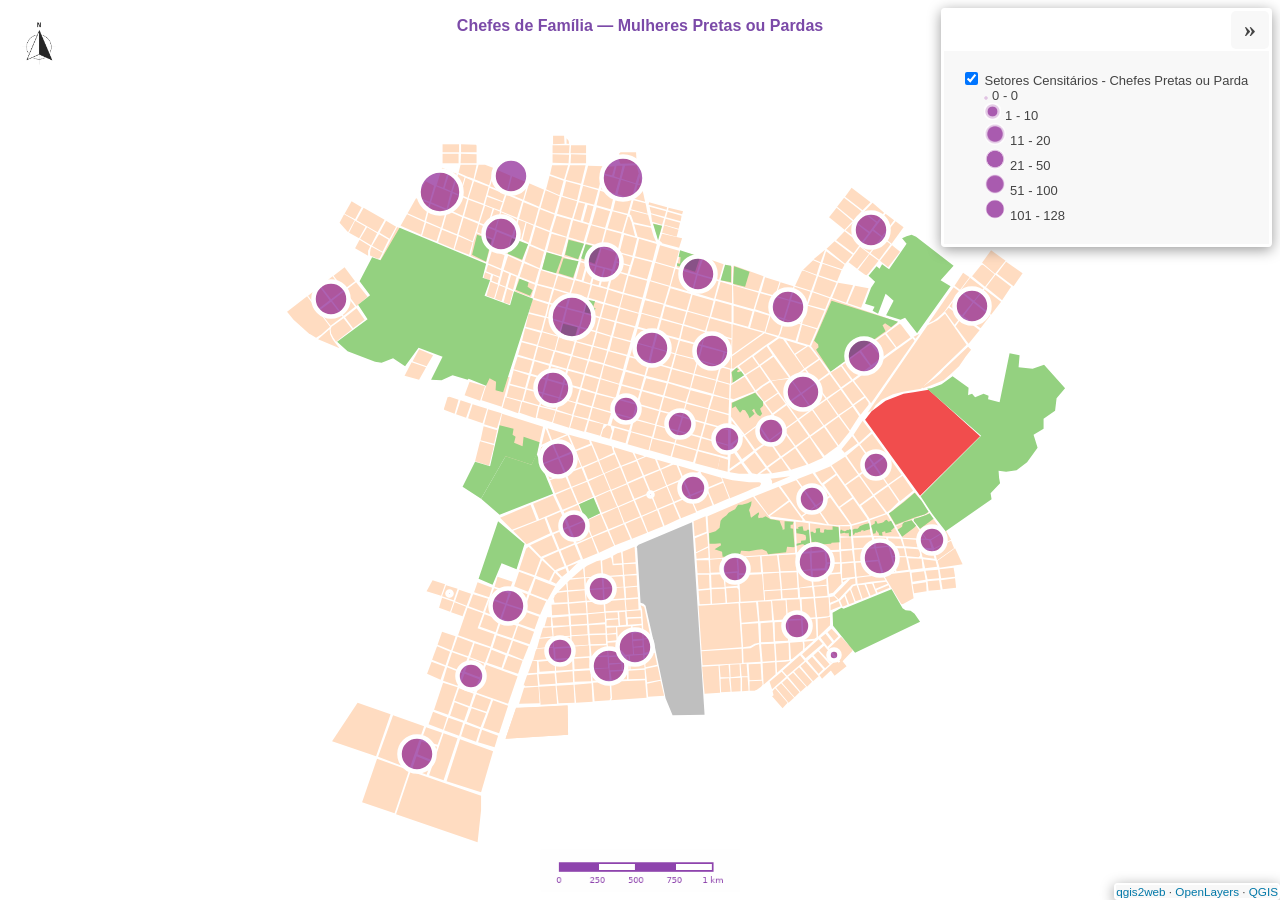
<file: AtlasDaMulher/template/static/Webgis/index.html>
<!doctype html>
<html lang="en">
    <head>
        <meta charset="utf-8">
        <meta http-equiv="X-UA-Compatible" content="IE=edge">
        <meta name="viewport" content="initial-scale=1,user-scalable=no,maximum-scale=1,width=device-width">
        <meta name="mobile-web-app-capable" content="yes">
        <meta name="apple-mobile-web-app-capable" content="yes">
        <link rel="stylesheet" href="./resources/ol.css">
        <link rel="stylesheet" href="resources/fontawesome-all.min.css">
        <link href="resources/photon-geocoder-autocomplete.min.css" rel="stylesheet">
        <link rel="stylesheet" href="./resources/ol-layerswitcher.css">
        <link rel="stylesheet" href="./resources/qgis2web.css">
        <style>
        html, body {
            background-color: #ffffff;
        }
        .ol-control > * {
            background-color: #f8f8f8!important;
            color: #444444!important;
            border-radius: 0px;
        }
        .ol-attribution a, .gcd-gl-input::placeholder, .search-layer-input-search::placeholder {
            color: #444444!important;
        }
        .search-layer-input-search {
            background-color: #f8f8f8!important;
        }
        .ol-control > *:focus, .ol-control >*:hover {
            background-color: rgba(248, 248, 248, 0.7)!important;
        } 
        .ol-control {
            background-color: rgba(255,255,255,.4) !important;
            padding: 2px !important;
        } 
        </style>

        <style>
        #map {
            width: 100%;
            height: 100%;
        }

        
        /* Título do mapa */
        #titulo-mapa {
            font-size: 16px;
            font-weight: 700;
        }

        /* Símbolo do norte */
        .norte img {
            width: 45px;
            height: auto;
        }

        /* Escala gráfica */
        .escala-personalizada {
            width: 200px;
            height: auto;
        }

        /* Ajustes para celular */
        @media (max-width: 768px) {

        #map {
            height: 350px !important;
        }

        #titulo-mapa {
            font-size: 10px !important;
            padding: 5px 8px !important;
        }

        .norte img {
            width: 30px !important;
        }

        .escala-personalizada {
            width: 110px !important;
        }
    }
</style>
        </style>
        <title></title>
    </head>
    <body>
        <div id="titulo-mapa">
          Chefes de Família — Mulheres Pretas ou Pardas
        </div>
        <div id="map">
            <div id="popup" class="ol-popup">
                <a href="#" id="popup-closer" class="ol-popup-closer"></a>
                <div id="popup-content"></div>
            </div>
            <img src="images/escala_grafica_webgis.png" 
            class="escala-personalizada">
        </div>
        <div class="norte">
          <img src="images/norte.webp" alt="Norte">
        </div>
        <script src="resources/qgis2web_expressions.js"></script>
<script src="resources/proj4.js"></script>
        <script>proj4.defs('EPSG:3857','+proj=merc +a=6378137 +b=6378137 +lat_ts=0 +lon_0=0 +x_0=0 +y_0=0 +k=1 +units=m +nadgrids=@null +wktext +no_defs');</script>
        <script src="./resources/functions.js"></script>
        <script src="./resources/ol.js"></script>
        <script src="./resources/ol-layerswitcher.js"></script>
        <script src="resources/photon-geocoder-autocomplete.min.js"></script>
        <script src="resources/olms.js"></script>
        <script src="layers/QuadrasJD_0.js"></script><script src="layers/AV_1.js"></script><script src="layers/SetoresCensitriosChefesPretasouParda_2.js"></script>
        <script src="styles/QuadrasJD_0_style.js"></script><script src="styles/AV_1_style.js"></script><script src="styles/SetoresCensitriosChefesPretasouParda_2_style.js"></script>
        <script src="./layers/layers.js" type="text/javascript"></script> 
        <script src="./resources/Autolinker.min.js"></script>
        <script src="./resources/qgis2web.js"></script>
    </body>
</html>
</file>
<file: AtlasDaMulher/template/static/Webgis/resources/ol.css>
.ol-box{box-sizing:border-box;border-radius:2px;border:2px solid #00f}.ol-mouse-position{top:8px;right:8px;position:absolute}.ol-scale-line{background:rgba(0,60,136,.3);border-radius:4px;bottom:8px;left:8px;padding:2px;position:absolute}.ol-scale-line-inner{border:1px solid #eee;border-top:none;color:#eee;font-size:10px;text-align:center;margin:1px;will-change:contents,width;transition:all .25s}.ol-scale-bar{position:absolute;bottom:8px;left:8px}.ol-scale-step-marker{width:1px;height:15px;background-color:#000;float:right;z-Index:10}.ol-scale-step-text{position:absolute;bottom:-5px;font-size:12px;z-Index:11;color:#000;text-shadow:-2px 0 #fff,0 2px #fff,2px 0 #fff,0 -2px #fff}.ol-scale-text{position:absolute;font-size:14px;text-align:center;bottom:25px;color:#000;text-shadow:-2px 0 #fff,0 2px #fff,2px 0 #fff,0 -2px #fff}.ol-scale-singlebar{position:relative;height:10px;z-Index:9;box-sizing:border-box;border:1px solid #000}.ol-unsupported{display:none}.ol-unselectable,.ol-viewport{-webkit-touch-callout:none;-webkit-user-select:none;-moz-user-select:none;-ms-user-select:none;user-select:none;-webkit-tap-highlight-color:transparent}.ol-selectable{-webkit-touch-callout:default;-webkit-user-select:text;-moz-user-select:text;-ms-user-select:text;user-select:text}.ol-grabbing{cursor:-webkit-grabbing;cursor:-moz-grabbing;cursor:grabbing}.ol-grab{cursor:move;cursor:-webkit-grab;cursor:-moz-grab;cursor:grab}.ol-control{position:absolute;background-color:rgba(255,255,255,.4);border-radius:4px;padding:2px}.ol-control:hover{background-color:rgba(255,255,255,.6)}.ol-zoom{top:.5em;left:.5em}.ol-rotate{top:.5em;right:.5em;transition:opacity .25s linear,visibility 0s linear}.ol-rotate.ol-hidden{opacity:0;visibility:hidden;transition:opacity .25s linear,visibility 0s linear .25s}.ol-zoom-extent{top:4.643em;left:.5em}.ol-full-screen{right:.5em;top:.5em}.ol-control button{display:block;margin:1px;padding:0;color:#fff;font-size:1.14em;font-weight:700;text-decoration:none;text-align:center;height:1.375em;width:1.375em;line-height:.4em;background-color:rgba(0,60,136,.5);border:none;border-radius:2px}.ol-control button::-moz-focus-inner{border:none;padding:0}.ol-zoom-extent button{line-height:1.4em}.ol-compass{display:block;font-weight:400;font-size:1.2em;will-change:transform}.ol-touch .ol-control button{font-size:1.5em}.ol-touch .ol-zoom-extent{top:5.5em}.ol-control button:focus,.ol-control button:hover{text-decoration:none;background-color:rgba(0,60,136,.7)}.ol-zoom .ol-zoom-in{border-radius:2px 2px 0 0}.ol-zoom .ol-zoom-out{border-radius:0 0 2px 2px}.ol-attribution{text-align:right;bottom:.5em;right:.5em;max-width:calc(100% - 1.3em)}.ol-attribution ul{margin:0;padding:0 .5em;color:#000;text-shadow:0 0 2px #fff}.ol-attribution li{display:inline;list-style:none}.ol-attribution li:not(:last-child):after{content:" "}.ol-attribution img{max-height:2em;max-width:inherit;vertical-align:middle}.ol-attribution button,.ol-attribution ul{display:inline-block}.ol-attribution.ol-collapsed ul{display:none}.ol-attribution:not(.ol-collapsed){background:rgba(255,255,255,.8)}.ol-attribution.ol-uncollapsible{bottom:0;right:0;border-radius:4px 0 0}.ol-attribution.ol-uncollapsible img{margin-top:-.2em;max-height:1.6em}.ol-attribution.ol-uncollapsible button{display:none}.ol-zoomslider{top:4.5em;left:.5em;height:200px}.ol-zoomslider button{position:relative;height:10px}.ol-touch .ol-zoomslider{top:5.5em}.ol-overviewmap{left:.5em;bottom:.5em}.ol-overviewmap.ol-uncollapsible{bottom:0;left:0;border-radius:0 4px 0 0}.ol-overviewmap .ol-overviewmap-map,.ol-overviewmap button{display:inline-block}.ol-overviewmap .ol-overviewmap-map{border:1px solid #7b98bc;height:150px;margin:2px;width:150px}.ol-overviewmap:not(.ol-collapsed) button{bottom:1px;left:2px;position:absolute}.ol-overviewmap.ol-collapsed .ol-overviewmap-map,.ol-overviewmap.ol-uncollapsible button{display:none}.ol-overviewmap:not(.ol-collapsed){background:rgba(255,255,255,.8)}.ol-overviewmap-box{border:2px dotted rgba(0,60,136,.7)}.ol-overviewmap .ol-overviewmap-box:hover{cursor:move}
/*# sourceMappingURL=ol.css.map */
</file>
<file: AtlasDaMulher/template/static/Webgis/resources/ol-layerswitcher.css>
.layer-switcher {
  position: absolute;
  bottom: 0.5em;
  right: 0.5em;
  text-align: left;
}

.layer-switcher .panel {
  margin: 0;
  border: 4px solid #eee;
  border-radius: 4px;
  background-color: white;
  display: none;
  max-height: inherit;
  height: 100%;
  box-sizing: border-box;
  overflow-y: auto;
}

.layer-switcher button {
  float: right;
  z-index: 1;
  width: 38px;
  height: 38px;
  background-image: url('[data-uri]')
    /*logo.png*/;
  background-repeat: no-repeat;
  background-position: 2px;
  background-color: white;
  color: black;
  border: none;
}

.layer-switcher button:focus,
.layer-switcher button:hover {
  background-color: white;
}

.layer-switcher.shown {
  overflow-y: hidden;
  display: flex;
  flex-direction: column;
  max-height: calc(100% - 5.5em);
}

.layer-switcher.shown.ol-control {
  background-color: transparent;
}

.layer-switcher.shown.ol-control:hover {
  background-color: transparent;
}
.layer-switcher.shown .panel {
  display: block;
}

.layer-switcher.shown button {
  display: none;
}

.layer-switcher.shown.layer-switcher-activation-mode-click > button {
  display: block;
  background-image: unset;
  right: 2px;
  position: absolute;
  background-color: #eee;
  margin: 1px;
}

.layer-switcher.shown button:focus,
.layer-switcher.shown button:hover {
  background-color: #fafafa;
}

.layer-switcher ul {
  list-style: none;
  margin: 1.6em 0.4em;
  padding-left: 0;
}
.layer-switcher ul ul {
  padding-left: 1.2em;
  margin: 0.1em 0 0 0;
}
.layer-switcher li.group + li.group {
  margin-top: 0.4em;
}
.layer-switcher li.group > label {
  font-weight: bold;
}

.layer-switcher.layer-switcher-group-select-style-none li.group > label {
  padding-left: 1.2em;
}

.layer-switcher li {
  position: relative;
  margin-top: 0.3em;
}

.layer-switcher li input {
  position: absolute;
  left: 1.2em;
  height: 1em;
  width: 1em;
  font-size: 1em;
}
.layer-switcher li label {
  padding-left: 2.7em;
  padding-right: 1.2em;
  display: inline-block;
  margin-top: 1px;
}

.layer-switcher label.disabled {
  opacity: 0.4;
}

.layer-switcher input {
  margin: 0px;
}

.layer-switcher.touch ::-webkit-scrollbar {
  width: 4px;
}

.layer-switcher.touch ::-webkit-scrollbar-track {
  -webkit-box-shadow: inset 0 0 6px rgba(0, 0, 0, 0.3);
  border-radius: 10px;
}

.layer-switcher.touch ::-webkit-scrollbar-thumb {
  border-radius: 10px;
  -webkit-box-shadow: inset 0 0 6px rgba(0, 0, 0, 0.5);
}

li.layer-switcher-base-group > label {
  padding-left: 1.2em;
}

.layer-switcher .group button {
  position: absolute;
  left: 0;
  display: inline-block;
  vertical-align: top;
  float: none;
  font-size: 1em;
  width: 1em;
  height: 1em;
  margin: 0;
  background-position: center 2px;
  background-image: url('[data-uri]');
  -webkit-transition: -webkit-transform 0.2s ease-in-out;
  -ms-transition: -ms-transform 0.2s ease-in-out;
  transition: transform 0.2s ease-in-out;
}

.layer-switcher .group.layer-switcher-close button {
  transform: rotate(-90deg);
  -webkit-transform: rotate(-90deg);
}

.layer-switcher .group.layer-switcher-fold.layer-switcher-close > ul {
  overflow: hidden;
  height: 0;
}

/*layerswitcher on the right*/
.layer-switcher.shown.layer-switcher-activation-mode-click {
  padding-left: 34px;
}
.layer-switcher.shown.layer-switcher-activation-mode-click > button {
  left: 0;
  border-right: 0;
}

/*layerswitcher on the left*/
/*
.layer-switcher.shown.layer-switcher-activation-mode-click {
  padding-right: 34px;
}
.layer-switcher.shown.layer-switcher-activation-mode-click > button {
  right: 0;
  border-left: 0;
}
*/
</file>
<file: AtlasDaMulher/template/static/Webgis/resources/qgis2web.css>
html, body {
    height: 100%;
    padding: 0;
    margin: 0;
    font-family: sans-serif;
    font-size: small;
}


#map {
    width: 100%;
    height: 100%;
    position: relative;
}

.ol-control {
	clear: both;
	box-shadow: 0 3px 14px rgba(0, 0, 0, 0.4);
}

.ol-selectable {
	z-index: 3;
}

.ol-popup {
    display: none;
    position: absolute;
    background-color: white;
    padding: 15px;
	border-radius: 10px;
    bottom: 10px;
    left: 50%;
    transform: translateX(-50%);
	box-shadow: 0 3px 14px rgba(0,0,0,0.4);
}

.ol-popup:after, .ol-popup:before {
    top: 100%;
    border: solid transparent;
    content: " ";
    position: absolute;
}

.ol-popup:after {
    border-top-color: white;
    border-width: 10px;
    left: 50%;
    margin-left: -10px;
}

.ol-popup:before {
    border-top-color: #cccccc;
    border-width: 11px;
    left: 50%;
    margin-left: -11px;
}

.ol-popup-closer {
	text-decoration: none;
    position: absolute;
    top: 4px;
    right: 4px;
    text-align: center;
    width: 19px;
    color: #999;
    font-family: cursive;
    font-weight: bold;
}

.ol-popup-closer:after {
    content: "X";
}

#popup-content {
	font-size: 12px;
    line-height: 1.2;
    margin-top: 5px;
	max-height: 70vh;
	max-width: 70vw;
	overflow: auto;
}

#popup-content ul {
    list-style-type: none;
    padding-left: 0;
	margin: unset;
}

#popup-content li {
    margin-bottom:0.25em;
}

#popup-content>ul>li>a {
    position: relative;
    display: block;
    padding: 2px;
    border-bottom: 1px solid #666;
    font-size: 12.5px;
}

#popup-content>table {
    font-size: 11.4px;
}

.roller-switcher {
	background-image: url(lds-roller.gif);
	background-size: contain;
	height: 19px;
	width: 19px;
	display: inline-block;
}

th, td {
    vertical-align: top;
    text-align: left;
	color: #333;
}

th {
	min-width: 100px;
}
td {
	min-width: 100px;
}

td img {
	max-height: 50vh!important;
	max-width: 50vw!important;
}

td video {
	max-height: 50vh!important;
	max-width: 50vw!important;
}

.ol-overlaycontainer-stopevent #top-right-container .layer-switcher:hover ~ .ol-overlaycontainer-stopevent .ol-overlay-container .ol-popup {
    display: none!important;
}


#top-left-container {
    position: absolute;
    left: 0;
    top: 0;
}
#bottom-left-container {
    position: absolute;
    left: 0;
    bottom: 0;
}
#top-right-container {
    position: absolute;
    right: 0;
    top: 0;
    display: contents;
}
#bottom-right-container {
    position: absolute;
    right: 0;
    bottom: 0;
}

.top-left-title, .top-left-abstract  {
    position: relative;
    float: left;
    margin-top: 8px;
    margin-left: 8px;
}
.bottom-left-title, .bottom-left-abstract  {
    position: relative;
    float: left;
    margin-bottom: 8px;
    margin-left: 8px;
}
.top-right-title, .top-right-abstract  {
    position: relative;
    float: right;
    margin-top: 8px;
    margin-right: 8px;
}
.bottom-right-title, .bottom-right-abstract  {
    position: relative;
    float: right;
    margin-bottom: 8px;
    margin-right: 8px;
}


.project-title  {
    margin: 1px;
    padding: 5px;
}

#abstract {
    max-width: 30%;
}
.ol-touch #abstract {
    max-width: 50%;
}

.project-abstract {
    font: bold 18px 'Lucida Console', Monaco, monospace;
    width: 20px;
    height: 20px;
    display: block;
    text-align: center;
    cursor: pointer;
    padding: 3px;
    
}

.project-abstract-uncollapsed {
    width: auto;
    height: auto;
    display: block;
    padding: 3px;
    cursor: default;
    margin: 1px;
}


.ol-zoom {
	position: relative;
    float: left;
    top: unset;
    left: unset;
    margin-top: 8px;
    margin-left: 8px;
}


/* measurement */
.measure-control {
	position: relative;
    float: left;
    top: unset !important;
    left: unset !important;
    margin-top: 8px;
    margin-left: 8px;
	display: flex;
}

.tooltip {
    position: relative;
    background: rgba(0, 0, 0, 0.5);
    border-radius: 4px;
    color: white;
    padding: 4px 8px;
    opacity: 0.7;
    white-space: nowrap;
  }
  .tooltip-measure {
    opacity: 1;
    font-weight: bold;
  }
  .tooltip-static {
    background-color: #ffcc33;
    color: black;
    border: 1px solid white;
  }
  .tooltip-measure:before,
  .tooltip-static:before {
    border-top: 6px solid rgba(0, 0, 0, 0.5);
    border-right: 6px solid transparent;
    border-left: 6px solid transparent;
    content: "";
    position: absolute;
    bottom: -6px;
    margin-left: -7px;
    left: 50%;
  }
  .tooltip-static:before {
    border-top-color: #ffcc33;
  }
  .ol-touch .measure-control {
    top: 130px;
  }
  .measure-control label {
    padding: 1px;
    padding-right: 4px;
  }


 .geolocate {
 position: relative !important;
 float: left;
 top: unset !important;
 left: unset !important;
 margin-top: 8px;
 margin-left: 8px;
}


.ol-geocoder.gcd-gl-container {
    position: relative !important;
    float: left !important;
    top: unset;
    left: unset;
	margin-top: 8px;
    margin-left: 8px;
    clear: both;
}
.gcd-gl-control {
	position: relative !important;
}
.gcd-gl-control button:after{
	display: none;
}

.search-layer {
	position: relative !important;
    float: left;
    top: unset !important;
    left: unset !important;
    margin-top: 8px;
    margin-left: 8px;
}

.search-layer-input-search {
    width: 144px;
    top: 3px;
    padding: 3px;
}

.search-layer-input-search:after{
    left: 27px;
    width: 139px;
    top: 0px;
    padding: 4px;
    border: 3px solid rgba(255,255,255,.4) !important;
}

.layer-switcher {
    position: relative;
    float: right;
    top: unset;
    right: 0;
    bottom: unset!important;
    margin-top: 8px;
    margin-right: 8px;
	padding: 3px;
	background-color: rgba(255,255,255,.4)!important;
}

.layer-switcher:hover{
	background-color: rgba(255, 255, 255, .6)!important;
}

.layer-switcher .panel {
	border: unset;
	border-radius: unset;
    float: right;
    width: fit-content;
	margin: 1px;
	max-height: calc(100vh - 200px);
    box-sizing: unset;
}

.layer-switcher.shown{
    align-items: flex-end;
}

.layer-switcher.shown.layer-switcher-activation-mode-click > button {
    position: relative;
	border-radius: 5px;
	font-size: x-large;
	font-family: serif;
    z-index: 2;
}

.layer-switcher img {
    max-width: 22px;
    max-height: 22px;
}


.ol-attribution {
	display: none;
}
.bottom-attribution {
	float: right;
	position: relative;
	display: flex;
    font-size: 0.9rem;
	}
.bottom-attribution a {
	color:#0078A8;
    text-decoration: none;
	}
.bottom-attribution a:hover {
    text-decoration: underline;
    }
.bottom-attribution button {
	display: none;
	}
.bottom-attribution ul {
	padding: unset;
	margin: unset;
	display: flex;
	list-style: none;
	} 	
.bottom-attribution > li {
	padding-left: 8px !important;
	list-style: none;	
	}

.fa-exclamation-triangle {
    color: orangered;
	font-size: 15px;
}

.norte {
    position: absolute;
    top: 18px;
    left: 18px;
    z-index: 1000;
}

.norte img {
    width: 55px;
    height: auto;
    opacity: 0.85;
}

/* ESCALA GRÁFICA - CENTRALIZADA NA PARTE INFERIOR */
#map .ol-scale-line {
    position: absolute !important;
    left: 50% !important;
    right: auto !important;
    bottom: 15px !important;
    top: auto !important;
    transform: translateX(-50%) !important;
    margin: 0 !important;
    padding: 2px !important;
    background: rgba(255, 255, 255, 0.85) !important;
    border-radius: 4px !important;
    z-index: 1000 !important;
}

#map .ol-scale-line-inner {
    margin: 1px !important;
    color: #8E44AD !important;
    border: 1px solid #8E44AD !important;
    border-top: none !important;
    background: transparent !important;
    text-align: center !important;
}

.escala-personalizada {
    position: absolute;
    left: 50%;
    bottom: 5px;
    transform: translateX(-50%);
    z-index: 9999;
    width: 190px;
    height: auto;
}

#titulo-mapa {
    position: absolute;
    top: 12px;
    left: 50%;
    transform: translateX(-50%);
    z-index: 1000;

    font-family: 'Montserrat', sans-serif;
    font-size: 16px;
    font-weight: 600;
    color: #7B4AA8;

    background: rgba(255, 255, 255, 0.92);
    padding: 5px 12px;
    border-radius: 4px;

    white-space: nowrap;
}
</file>
<file: AtlasDaMulher/template/static/Webgis/resources/photon-geocoder-autocomplete.min.css>
ul.photon-autocomplete {
    position: absolute;
    background-color: white;
    max-width: fit-content;
    z-index: 1000;
    box-shadow: 0 4px 9px #999999;
    display: none;
    margin: 0; /* Remove margins */
    list-style-type: none; /* Remove bullets */
    padding: 0; /* Remove padding */
    font-family: Arial, sans-serif;
    height: 200px;
    overflow:hidden;
    overflow-y: scroll;
    scrollbar-width: none;
}
.photon-autocomplete li {
    min-height: 20px;
    line-height: 1em;
    padding: 5px 10px;
    overflow: hidden;
    /* white-space: nowrap; */
    word-wrap: break-word;
    overflow-wrap: break-word;
    word-break: break-word;
    font-size: 1em;
}
.photon-autocomplete li strong {
    display: block;
    
}
.photon-geocoder-autocomplete{
    position: relative !important;
    float: left !important;
    top: unset;
    left: unset;
    margin-top: 8px;
    margin-left: 8px;
    clear: both;
}
.photon-autocomplete li.on {
    background-color: #ff8c9d;
    cursor: pointer;
}
.photon-autocomplete li.photon-no-result {
    text-align: center;
    color: #666;
    font-size: 0.9em;
    line-height: 20px;
    width: fit-content;
    block-size: fit-content;
}
.photon-autocomplete .photon-feedback {
    display: block;
    text-align: right;
    font-size: 0.8em;
    padding: 3px;
    color: #999;
    border-top: 1px solid #eee;
}
.photon-input{border-radius: 10px;}
.photon-input:focus {
    width: 400px;
    border-radius: 10px;
}
@media all and (max-width:500px){
    #map .photon-input:focus {
        width: 300px;
        border-radius: 10px;
    }
}
@media all and (max-width:400px){
    #map ul.photon-autocomplete {
        position: relative;
        background-color: white;
        max-width: 400;
        z-index: 1000;
        box-shadow: 0 4px 9px #999999;
        display: none;
        margin: 0; /* Remove margins */
        list-style-type: none; /* Remove bullets */
        padding: 0; /* Remove padding */
        font-family: Arial, sans-serif;
    }
    #map .photon-input:focus {
        width: 200px;
        border-radius: 10px;
    }
}
@media all and (max-width:280px){
    #map .photon-input:focus {
        width: 150px;
        border-radius: 10px;
    }
}
</file>
